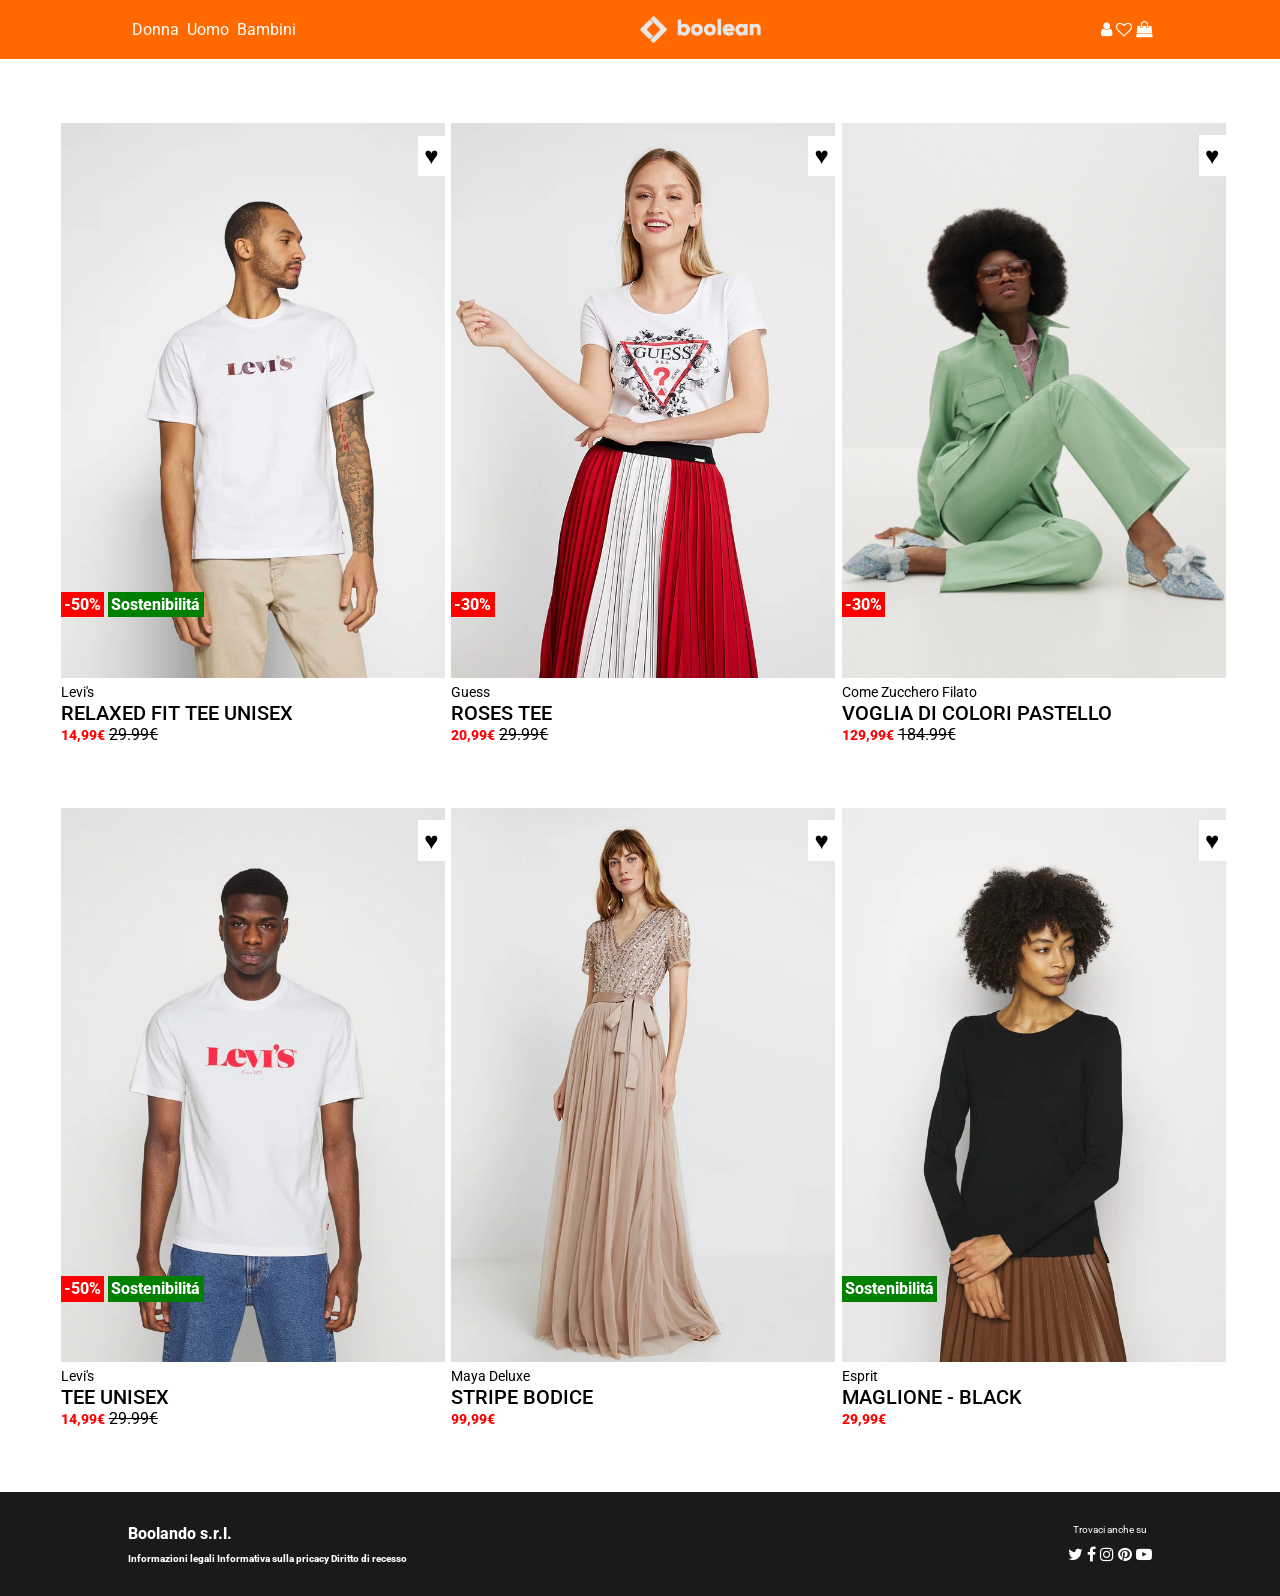
<file: index.html>
<!DOCTYPE html>
<html lang="en">

<head>
    <meta charset="UTF-8">
    <meta name="viewport" content="width=device-width, initial-scale=1.0">
    <link rel="stylesheet" href="./assets/css/style.css">
    <link rel="stylesheet" href="https://cdnjs.cloudflare.com/ajax/libs/font-awesome/4.7.0/css/font-awesome.min.css">
    <link rel="preconnect" href="https://fonts.googleapis.com">
    <link rel="preconnect" href="https://fonts.gstatic.com" crossorigin>
    <link href="https://fonts.googleapis.com/css2?family=Roboto:wght@400;700&display=swap" rel="stylesheet">
    <title>Boolando</title>
</head>

<body>

    <header class="site-header">

        <nav class="container d-flex">

            <div class="d-flex">

                <a href="#" class="padding">Donna</a>
                <a href="#" class="padding">Uomo</a>
                <a href="#" class="padding">Bambini</a>

            </div>
            <!-- /gender selection -->

            <img src="./assets/img/boolean-logo.png" alt="" class="logo">
            <!-- /image logo Booleaner -->

            <div>

                <a href="#">
                    <i class="fa fa-user"></i>
                </a>

                <a href="#">
                    <i class="fa fa-heart-o"></i>
                </a>

                <a href="#">
                    <i class="fa fa-shopping-bag" aria-hidden="true"></i>
                </a>

            </div>
            <!-- /header icons -->

        </nav>
        <!-- /nav container -->

    </header>
    <!-- /.site-header -->

    <main class="site-main">

        <section class="container-img d-flex flex-center products">

            <div class="product">

                <img src="./assets/img/1.webp" alt="" class="main-image">
                <img src="./assets/img/1b.webp" alt="" class="second-image">
                <!-- /products images -->

                <div class="details">

                    <span class="brand">Levi's</span>
                    <span><a href="#" class="link">relaxed fit tee unisex</a></span>
                    <span class="new-price">14,99€</span>
                    <del class="old-price">29.99€</del>

                    <div class="products-badge">

                        <div class="discount">-50%</div>
                        <div class="eco">Sostenibilitá</div>

                    </div>
                    <!-- /product badge -->

                    <div class="favourite">
                        &hearts;
                    </div>
                    <!-- /heart -->

                </div>
                <!-- /details -->

            </div>
            <!-- /product 1 -->

            <div class="product">

                <img src="./assets/img/2.webp" alt="" class="main-image">
                <img src="./assets/img/2b.webp" alt="" class="second-image">
                <!-- /products images -->

                <div class="details">

                    <span class="brand">Guess</span>
                    <span><a href="#" class="link">roses tee</a></span>
                    <span class="new-price">20,99€</span>
                    <del class="old-price">29.99€</del>

                    <div class="products-badge">

                        <div class="discount">-30%</div>

                    </div>
                    <!-- /product badge -->

                    <div class="favourite">
                        &hearts;
                    </div>
                    <!-- /heart -->

                </div>
                <!-- /details -->

            </div>
            <!-- /product 2 -->

            <div class="product">

                <img src="./assets/img/3.webp" alt="" class="main-image">
                <img src="./assets/img/4b.webp" alt="" class="second-image">
                <!-- /products images -->

                <div class="details">

                    <span class="brand">Come Zucchero Filato</span>
                    <span><a href="#" class="link">voglia di colori pastello</a></span>
                    <span class="new-price">129,99€</span>
                    <del class="old-price">184.99€</del>

                    <div class="products-badge">

                        <div class="discount">-30%</div>

                    </div>
                    <!-- /product badge -->

                    <div class="favourite">
                        &hearts;
                    </div>
                    <!-- /heart -->

                </div>
                <!-- /details -->

            </div>
            <!-- /product 3 -->

            <div class="product">

                <img src="./assets/img/4.webp" alt="" class="main-image">
                <img src="./assets/img/4b.webp" alt="" class="second-image">
                <!-- /products images -->

                <div class="details">

                    <span class="brand">Levi's</span>
                    <span><a href="#" class="link">tee unisex</a></span>
                    <span class="new-price">14,99€</span>
                    <del class="old-price">29.99€</del>

                    <div class="products-badge">

                        <div class="discount">-50%</div>
                        <div class="eco">Sostenibilitá</div>

                    </div>
                    <!-- /product badge -->

                    <div class="favourite">
                        &hearts;
                    </div>
                    <!-- /heart -->

                </div>
                <!-- /details -->

            </div>
            <!-- /product 4 -->

            <div class="product">

                <img src="./assets/img/5.webp" alt="" class="main-image">
                <img src="./assets/img/5b.webp" alt="" class="second-image">
                <!-- /products images -->

                <div class="details">

                    <span class="brand">Maya Deluxe</span>
                    <span><a href="#" class="link">stripe bodice</a></span>
                    <span class="new-price">99,99€</span>

                    <div class="favourite">
                        &hearts;
                    </div>
                    <!-- /heart -->

                </div>
                <!-- /details -->

            </div>
            <!-- /product 5 -->

            <div class="product">

                <img src="./assets/img/6.webp" alt="" class="main-image">
                <img src="./assets/img/6b.webp" alt="" class="second-image">
                <!-- /products images -->

                <div class="details">

                    <span class="brand">Esprit</span>
                    <span><a href="#" class="link">maglione - black</a></span>
                    <span class="new-price">29,99€</span>

                    <div class="products-badge">

                        <div class="eco">Sostenibilitá</div>

                    </div>
                    <!-- /product badge -->

                    <div class="favourite">
                        &hearts;
                    </div>
                    <!-- /heart -->

                </div>
                <!-- /details -->

            </div>
            <!-- /product 6 -->

        </section>
        <!-- /section container product -->

    </main>
    <!-- /.site-main -->

    <footer class="site-footer">

        <div class="container d-flex">

            <div class="company">

                Boolando s.r.l.

                <div class="info">

                    <a href="#">Informazioni legali </a>

                    <a href="#"> Informativa sulla pricacy </a>

                    <a href="#"> Diritto di recesso</a>

                </div>

            </div>
            <!-- /company info -->

            <div class="socials">
                Trovaci anche su

                <div class="socials-icons">

                    <a href="#">
                        <i class="fa fa-twitter" aria-hidden="true"></i>
                    </a>
                    <a href="#">
                        <i class="fa fa-facebook-f" aria-hidden="true"></i>
                    </a>
                    <a href="#">
                        <i class="fa fa-instagram" aria-hidden="true"></i>
                    </a>
                    <a href="#">
                        <i class="fa fa-pinterest" aria-hidden="true"></i>
                    </a>
                    <a href="#">
                        <i class="fa fa-youtube-play" aria-hidden="true"></i>
                    </a>

                </div>

            </div>
            <!-- /socials -->

        </div>
        <!-- /footer container -->

    </footer>
    <!-- /.site-footer -->

</body>

</html>
</file>
<file: assets/css/style.css>
/* #region Common */

* {
    margin: 0;
    padding: 0;
    box-sizing: border-box;
}

:root {
    --booleando-primary: rgba(255, 105, 0, 1);
    --booleando-lighter: white;
    --booleando-discount: rgba(255, 0, 0, 1);
    --booleando-sustainable: rgba(0, 128, 0, 1);
    --booleando-darker: rgba(26, 26, 26, 1);
}

body {
    font-family: 'Roboto', sans-serif;
}

.container {
    width: 80%;
    height: 100%;
    text-align: center;
    justify-content: space-between;
    align-items: center;
    align-content: center;
    flex-direction: row;
    margin: auto;
}

.d-flex {
    display: flex;
}


.flex-center {
    justify-content: center;
    align-items: center;
}

.flex-space-btwn {
    justify-content: space-between;
}

a {
    color: var(--booleando-lighter);
    text-decoration: none;
}

.padding {
    padding: 0.25rem;
}

/* #endregion Common */

/* #region Header */

.site-header {
    background-color: var(--booleando-primary);
}

.logo {
    width: 15%;
    padding: 1rem;
}

/* #endregion Header */

/* #region Main */

.products {
    padding: 4rem 0 0;
    flex-wrap: wrap;
}

.product {
    width: calc(96% / 3);
    margin-bottom: 4rem;
    margin-left: 0.4rem;
    position: relative;
}

.container-img {
    max-width: 1200px;
    margin: 0 auto;
}

.product img {
    width: 100%;
}

div.product img.second-image,
div.product:hover img.main-image {
    display: none;
}

div.product:hover img.second-image {
    display: inline-block;
}

div.product span {
    font-size: 0.9rem;
}

.details {
    top: 2%;
}

.brand {
    font-size: 1rem;
}

.link {
    color: black;
    display: block;
    text-transform: uppercase;
    font-size: 1.25rem;
    font-weight: 500;
}

.new-price {
    color: var(--booleando-discount);
    font-weight: 800;
}

.products-badge {
    position: absolute;
    left: 0;
    bottom: 20%;
    display: inline-block;
    padding: 0.15rem 0;
    font-weight: 800;
    color: var(--booleando-lighter);
}

.discount {
    background-color: var(--booleando-discount);
    display: inline-block;
    padding: 0.2rem;
}

.eco {
    background-color: var(--booleando-sustainable);
    display: inline-block;
    padding: 0.2rem;
}

.favourite {
    position: absolute;
    top: 2%;
    right: 0;
    background-color: var(--booleando-lighter);
    padding: 0.4rem;
    font-size: 1.5rem;
}

/* #endregion Main */

/* #region Footer */

.site-footer {
    background-color: var(--booleando-darker);
}

.company {
    font-weight: 800;
    color: var(--booleando-lighter);
    text-align: left;
    padding-top: 2rem;
}

.info {
    font-size: 0.6rem;
    padding-top: 0.6rem;
    margin-bottom: 2rem;
}

.socials {
    color: var(--booleando-lighter);
    text-align: center;
    padding-top: 2rem;
    font-size: 0.6rem;
}

.socials-icons {
    padding-top: 0.6rem;
    font-size: 1rem;
    margin-bottom: 2rem;
}

/* #endregion Footer */
</file>
